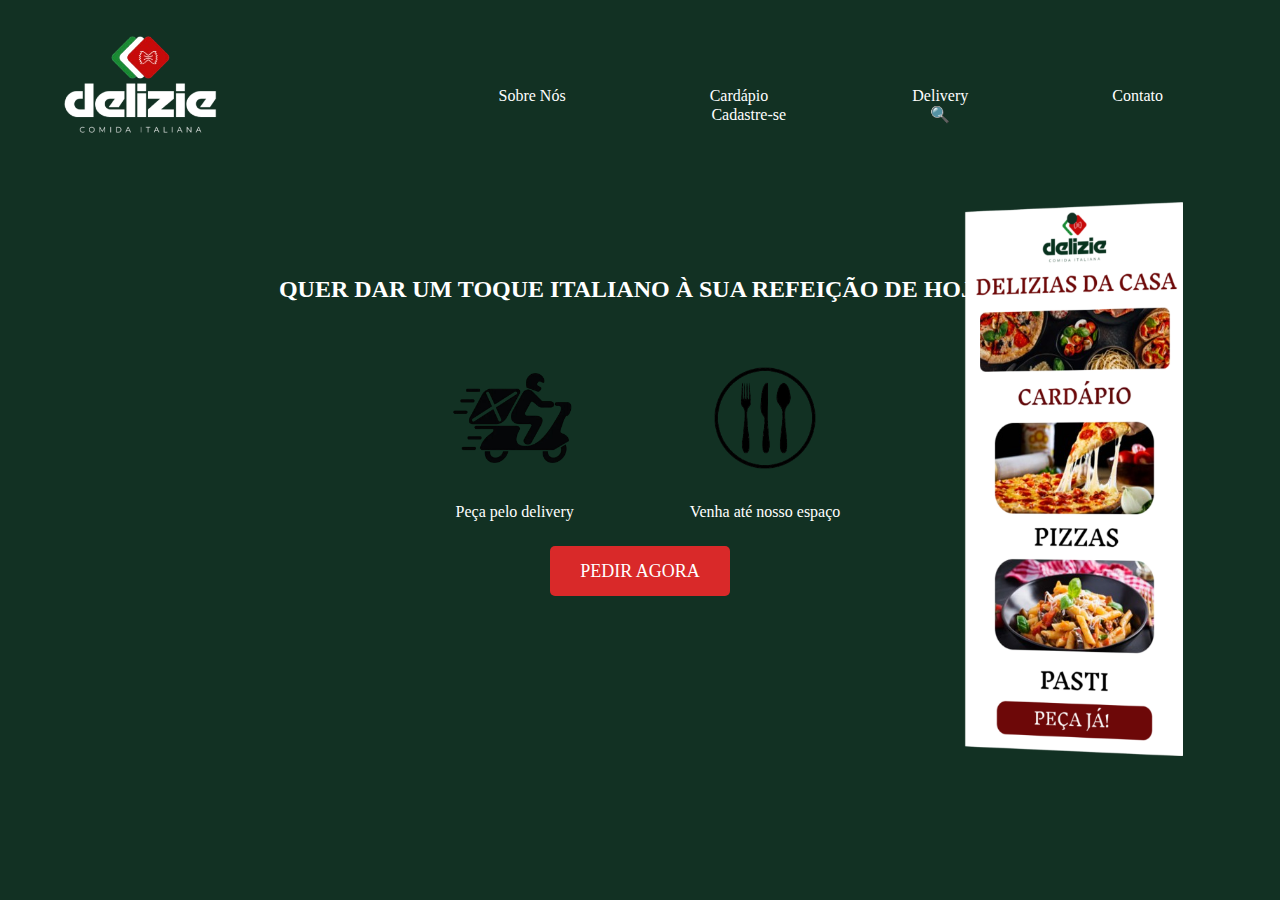
<file: index.html>
<!DOCTYPE html>
<html lang="en">
<head>
    <meta charset="UTF-8">
    <meta name="viewport" content="width=device-width, initial-scale=1.0">
    <title>Document</title>
    <link rel="stylesheet" href="index.css">
</head>
<body>
    <header>
        <img src="logo.png" alt="Delizie Logo">
        <nav>
            <a href="sobre-nos.html">Sobre Nós</a>
            <a href="cardapio.html">Cardápio</a>
            <a href="delivery.html">Delivery</a>
            <a href="contato.html">Contato</a>
            <a href="cadrasto.html">Cadastre-se</a>
            <a href="pesquisa.html">🔍</a>
        </nav>
    </header>

    <main>
        <h1>QUER DAR UM TOQUE ITALIANO À SUA REFEIÇÃO DE HOJE?</h1>
        <div class="options">
            <div>
                <img src="moto.png" alt="Delivery Icon">
                <span>Peça pelo delivery</span>
            </div>
            <div>
                <img src="gag.png" alt="Space Icon">
                <span>Venha até nosso espaço</span>
            </div>
        </div>
        <a href="delivery.html" class="cta-button">Pedir Agora</a>
    </main>

    <aside>
        <img src="image-removebg-preview (18).png" alt="Delícias da Casa">
    </aside>

</body>
</html>
</file>
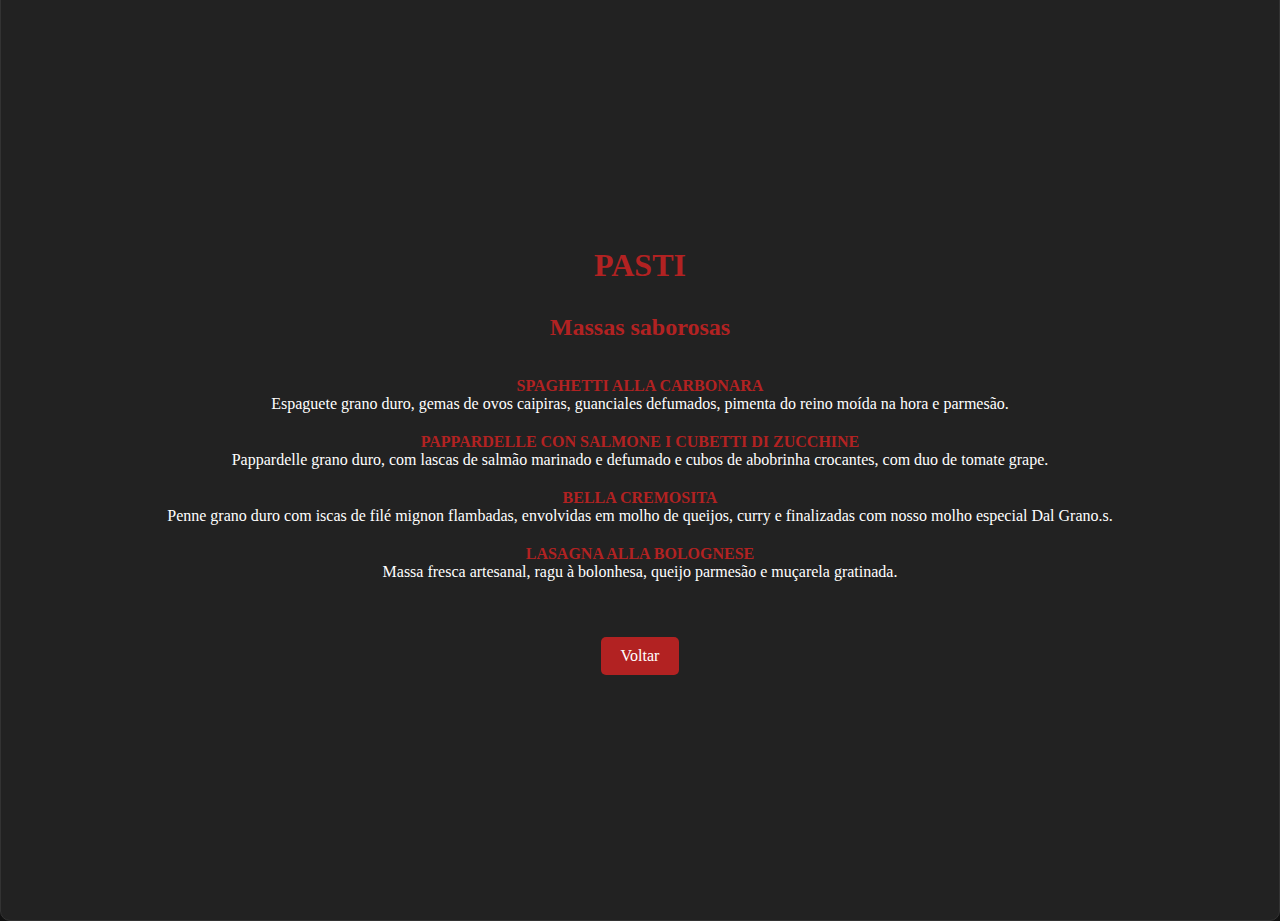
<file: b2.html>
<!DOCTYPE html>
<html lang="en">
<head>
    <meta charset="UTF-8"><link rel="stylesheet" href="b2.css">
    <meta name="viewport" content="width=device-width, initial-scale=1.0">
    <title>Document</title>
</head>
<body>
    <div class="menu-container">
        <h1>PASTI</h1>
        <h2>Massas saborosas</h2>
        <ul>
            <li><strong>SPAGHETTI ALLA CARBONARA</strong><br>
                Espaguete grano duro, gemas de ovos caipiras, guanciales defumados, pimenta do reino moída na hora e parmesão.
            </li>
            <li><strong>PAPPARDELLE CON SALMONE I CUBETTI DI ZUCCHINE</strong><br>
                Pappardelle grano duro, com lascas de salmão marinado e defumado e cubos de abobrinha crocantes, com duo de tomate grape.
            </li>
            <li><strong>BELLA CREMOSITA</strong><br>
                Penne grano duro com iscas de filé mignon flambadas, envolvidas em molho de queijos, curry e finalizadas com nosso molho especial Dal Grano.s.
            </li>
            <li><strong>LASAGNA ALLA BOLOGNESE</strong><br>
                Massa fresca artesanal, ragu à bolonhesa, queijo parmesão e muçarela gratinada.
            </li>
          
        </ul>
        <a href="cardapio.html"  class="back-button">Voltar</a>
    </div>
</body>
</html>
</file>
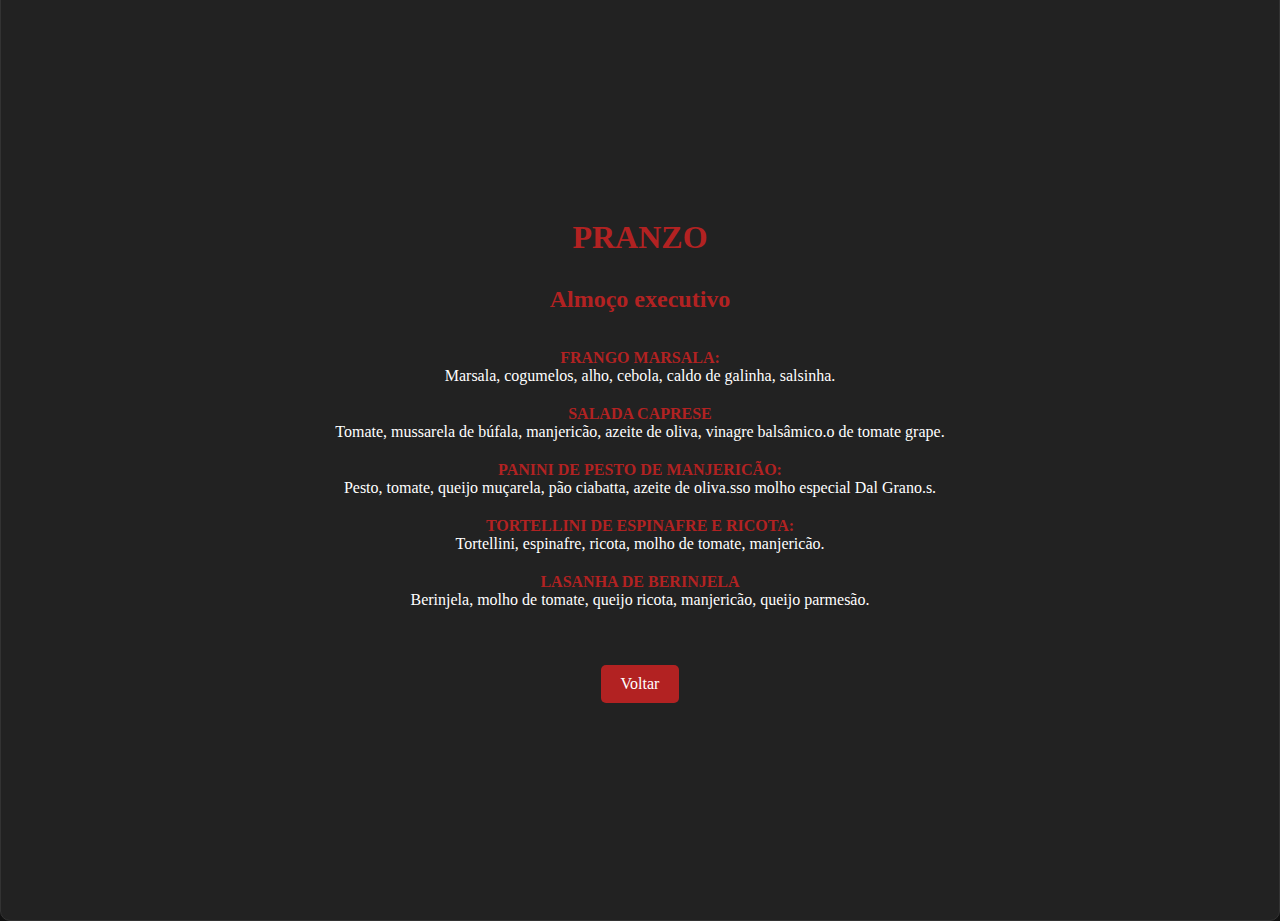
<file: b3.html>
<!DOCTYPE html>
<html lang="en">
<head>
    <meta charset="UTF-8"><link rel="stylesheet" href="b3.css">
    <meta name="viewport" content="width=device-width, initial-scale=1.0">
    <title>Document</title>
</head>
<body>
    <div class="menu-container">
        <h1>PRANZO</h1>
        <h2>Almoço executivo</h2>
        <ul>
            <li><strong>FRANGO MARSALA:</strong><br>
                Marsala, cogumelos, alho, cebola, caldo de galinha, salsinha.
            </li>
            <li><strong>SALADA CAPRESE</strong><br>
                Tomate, mussarela de búfala, manjericão, azeite de oliva, vinagre balsâmico.o de tomate grape.
            </li>
            <li><strong>PANINI DE PESTO DE MANJERICÃO:</strong><br>
                Pesto, tomate, queijo muçarela, pão ciabatta, azeite de oliva.sso molho especial Dal Grano.s.
            </li>
            <li><strong>TORTELLINI DE ESPINAFRE E RICOTA:</strong><br>
                Tortellini, espinafre, ricota, molho de tomate, manjericão.
            </li>
            <li><strong>LASANHA DE BERINJELA</strong><br>
                Berinjela, molho de tomate, queijo ricota, manjericão, queijo parmesão.
            </li>
          
        </ul>
        <a href="cardapio.html"  class="back-button">Voltar</a>
    </div>
</body>
</html>
</file>
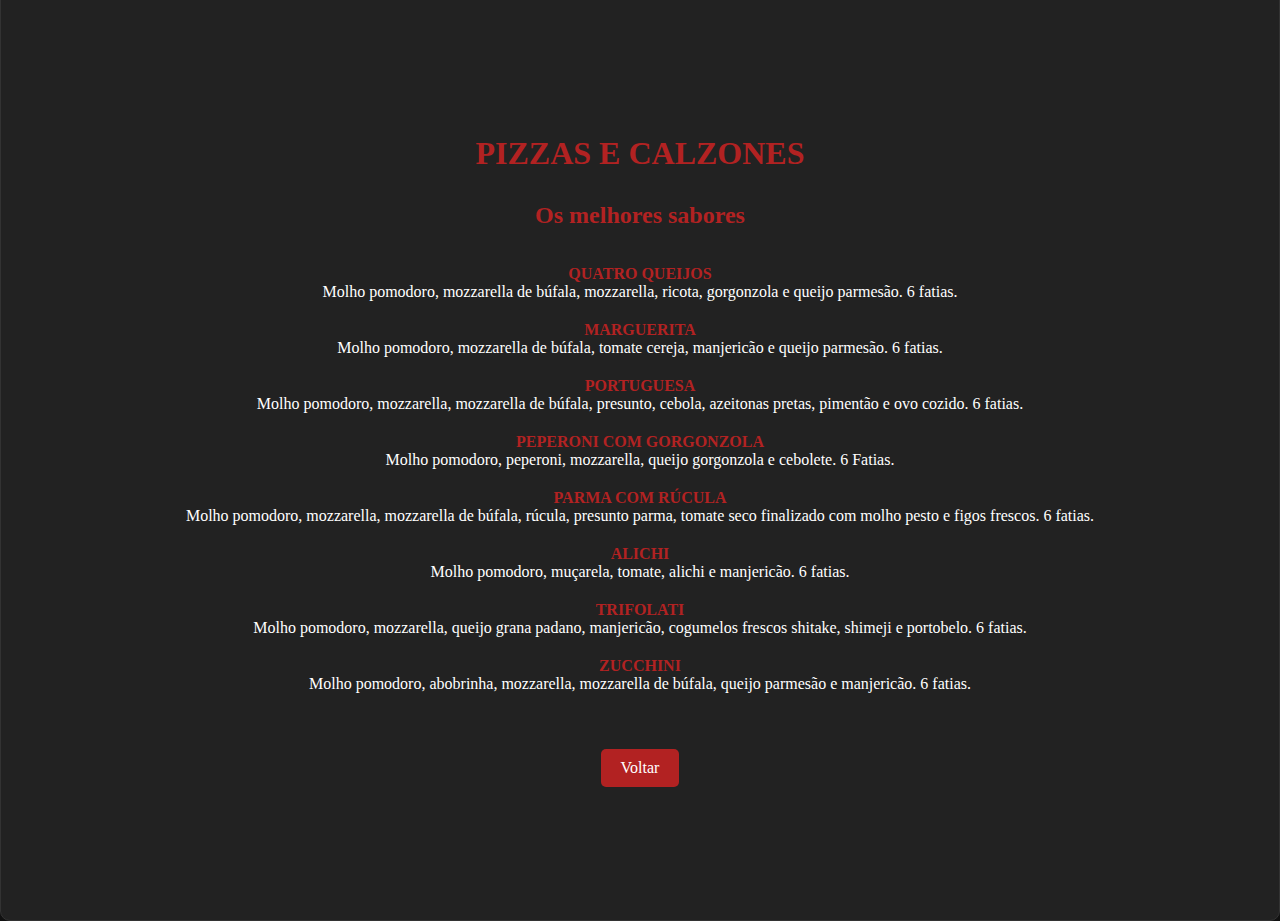
<file: bagulho.html>
<!DOCTYPE html>
<html lang="en">
<head>
    <meta charset="UTF-8"><link rel="stylesheet" href="bagulho.css">
    <meta name="viewport" content="width=device-width, initial-scale=1.0">
    <title>Document</title>
</head>
<body>
    <div class="menu-container">
        <h1>PIZZAS E CALZONES</h1>
        <h2>Os melhores sabores</h2>
        <ul>
            <li><strong>QUATRO QUEIJOS</strong><br>
                Molho pomodoro, mozzarella de búfala, mozzarella, ricota, gorgonzola e queijo parmesão. 6 fatias.
            </li>
            <li><strong>MARGUERITA</strong><br>
                Molho pomodoro, mozzarella de búfala, tomate cereja, manjericão e queijo parmesão. 6 fatias.
            </li>
            <li><strong>PORTUGUESA</strong><br>
                Molho pomodoro, mozzarella, mozzarella de búfala, presunto, cebola, azeitonas pretas, pimentão e ovo cozido. 6 fatias.
            </li>
            <li><strong>PEPERONI COM GORGONZOLA</strong><br>
                Molho pomodoro, peperoni, mozzarella, queijo gorgonzola e cebolete. 6 Fatias.
            </li>
            <li><strong>PARMA COM RÚCULA</strong><br>
                Molho pomodoro, mozzarella, mozzarella de búfala, rúcula, presunto parma, tomate seco finalizado com molho pesto e figos frescos. 6 fatias.
            </li>
            <li><strong>ALICHI</strong><br>
                Molho pomodoro, muçarela, tomate, alichi e manjericão. 6 fatias.
            </li>
            <li><strong>TRIFOLATI</strong><br>
                Molho pomodoro, mozzarella, queijo grana padano, manjericão, cogumelos frescos shitake, shimeji e portobelo. 6 fatias.
            </li>
            <li><strong>ZUCCHINI</strong><br>
                Molho pomodoro, abobrinha, mozzarella, mozzarella de búfala, queijo parmesão e manjericão. 6 fatias.
            </li>
        </ul>
        <a href="cardapio.html"  class="back-button">Voltar</a>
    </div>

</body>
</html>
</file>
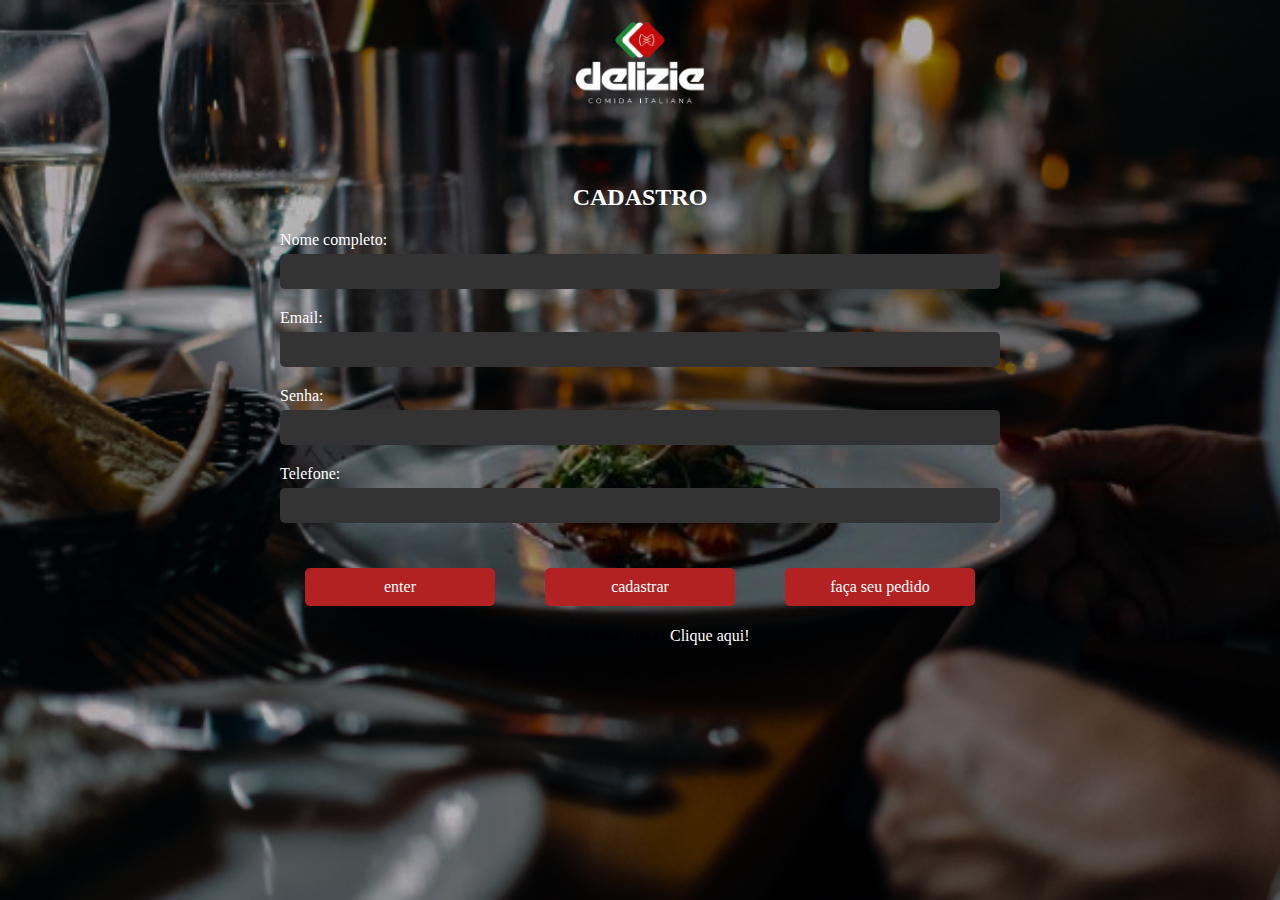
<file: cadrasto.html>
<!DOCTYPE html>
<html lang="en">
<head>
    <meta charset="UTF-8"><link rel="stylesheet" href="cadrasto.css">
    <meta name="viewport" content="width=device-width, initial-scale=1.0">
    <title>Document</title>
</head>
<body>
 
   
        <div class="form-container">
            <header>
                <a href="index.html">
                    <img src="logo.png" alt="Delizie" class="logo">
                </a>
            </header>
            <h2>CADASTRO</h2>
            <form>
                <label for="nome">Nome completo:</label>
                <input type="text" id="nome" name="nome" required>

                <label for="email">Email:</label>
                <input type="email" id="email" name="email" required>

                <label for="senha">Senha:</label>
                <input type="password" id="senha" name="senha" required>

                <label for="telefone">Telefone:</label>
                <input type="tel" id="telefone" name="telefone" required>

                <div class="button-container">
                    <a href="index.html" class="button">enter</a>
                    <a href="cadrasto.html" class="button">cadastrar</a>
                    <a href="#" class="button">faça seu pedido</a>
                </div>
            </form>
            <p>Já possui uma conta? <a href="#">Clique aqui!</a></p>
        </div>

</body>
</html>
</file>
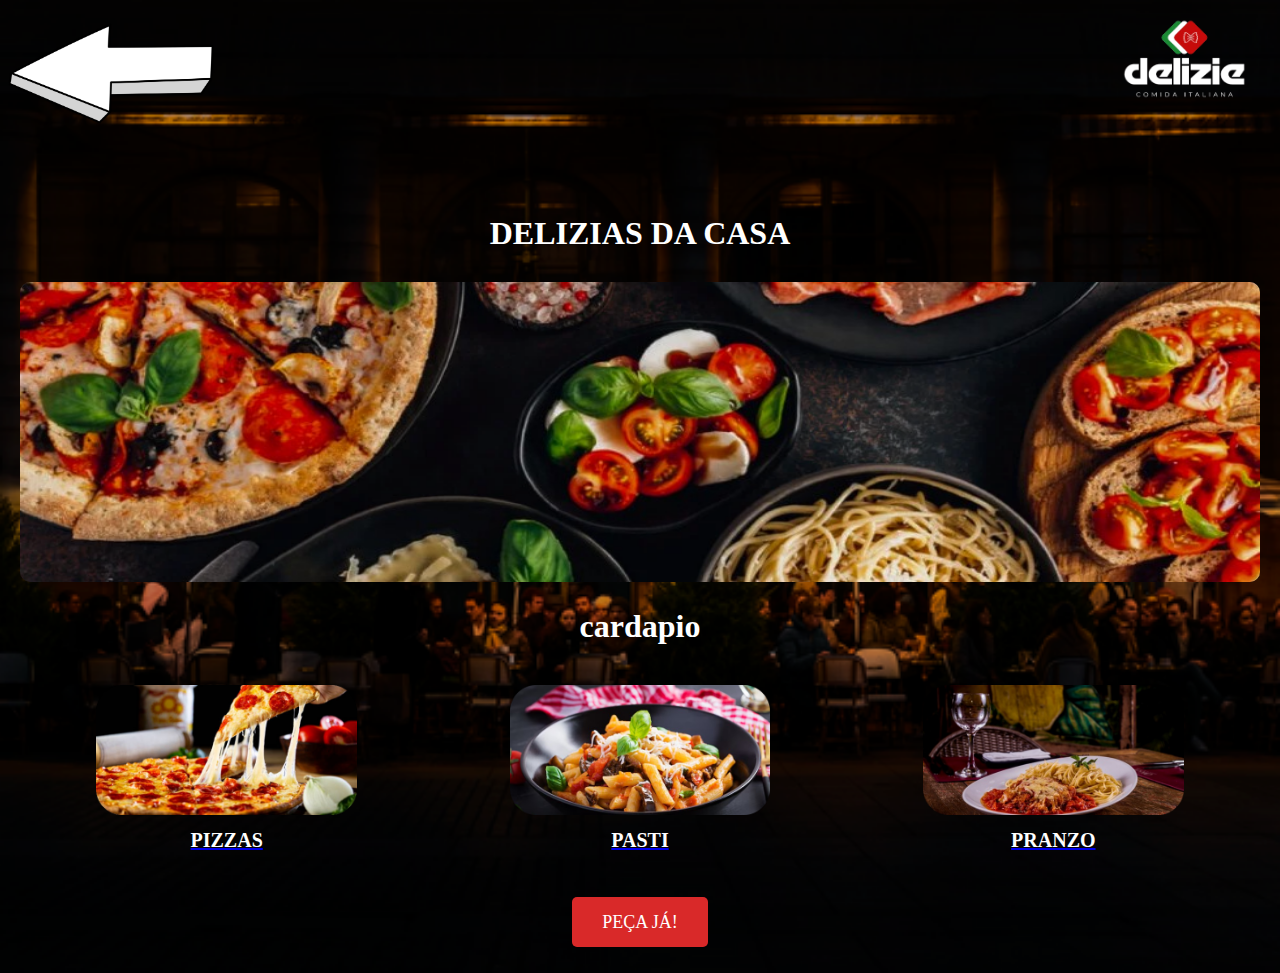
<file: cardapio.html>
<!DOCTYPE html>
<html lang="en">
<head>
    <meta charset="UTF-8"><link rel="stylesheet" href="cardapio.css">
    <meta name="viewport" content="width=device-width, initial-scale=1.0">
    <title>Document</title>
</head>
<body>
    <header>
        <!-- ceta -->
        <a href="index.html" > 
            <img src="white-arrow-99-700x471.png" >

        </a>

        <!-- Logo -->
        <a href="index.html" class="e"> 
            <img src="logo.png" alt="Delizie Logo"> 
        </a>
    </header>

    <main>
        <h1>DELIZIAS DA CASA</h1>
        
    
        <div class="main-image">
            <img src="fundo.png" alt="Delizias da Casa">
        </div>
        
        <h1>cardapio</h1>
        <div class="menu-grid">
            <div>
                <a href="bagulho.html"> 
                    <img src="pizza.png" alt="Pizzas">
                    <h3>PIZZAS</h3>
                </a>
            </div>
            <div>
                <a href="b2.html"> 
                    <img src="pasta.png" alt="Pasti">
                    <h3>PASTI</h3>
                </a>
            </div>
            <div>
                <a href="b3.html"> 
                    <img src="algo.png" alt="Pranzo">
                    <h3>PRANZO</h3>
                </a>
            </div>
        </div>

      
        <a href="delivery.html" class="menu-button">Peça Já!</a> 
    </main>
</body>
</html>
</file>
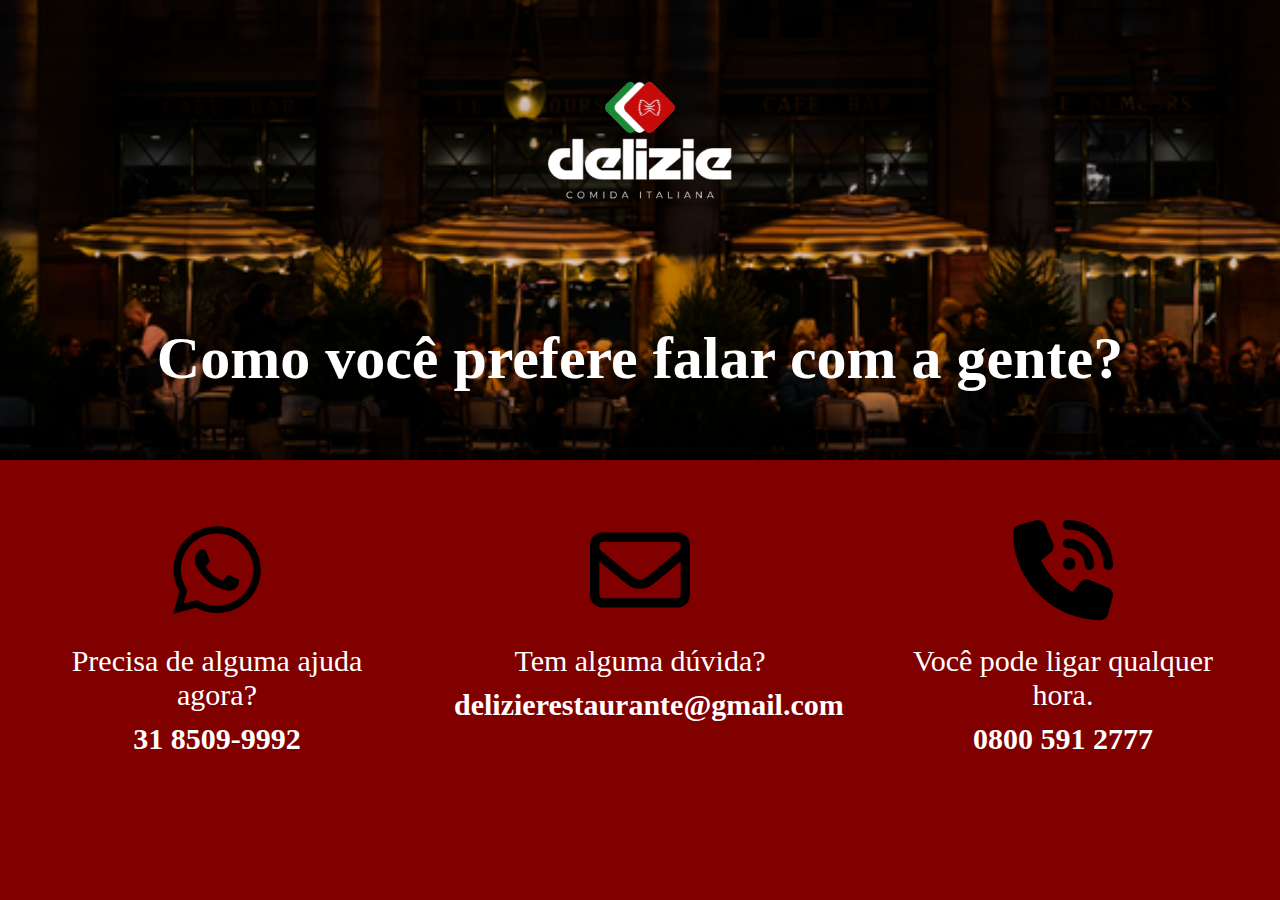
<file: contato.html>
<!DOCTYPE html>
<html lang="en">
<head>
    <meta charset="UTF-8">
    <meta name="viewport" content="width=device-width, initial-scale=1.0">
    <title>Document</title><link rel="stylesheet" href="contato.css">
</head>
<body>
    <div class="header">
        <a href="index.html">
            <img src="logo.png" alt="Delizie Logo">
        </a>
        <h1>Como você prefere falar com a gente?</h1>
    </div>

    <div class="contact-options">
        <div class="contact-option">
            <a href="delivery.html">
                <svg xmlns="http://www.w3.org/2000/svg" viewBox="0 0 448 512"><!--!Font Awesome Free 6.6.0 by @fontawesome - https://fontawesome.com License - https://fontawesome.com/license/free Copyright 2024 Fonticons, Inc.--><path d="M380.9 97.1C339 55.1 283.2 32 223.9 32c-122.4 0-222 99.6-222 222 0 39.1 10.2 77.3 29.6 111L0 480l117.7-30.9c32.4 17.7 68.9 27 106.1 27h.1c122.3 0 224.1-99.6 224.1-222 0-59.3-25.2-115-67.1-157zm-157 341.6c-33.2 0-65.7-8.9-94-25.7l-6.7-4-69.8 18.3L72 359.2l-4.4-7c-18.5-29.4-28.2-63.3-28.2-98.2 0-101.7 82.8-184.5 184.6-184.5 49.3 0 95.6 19.2 130.4 54.1 34.8 34.9 56.2 81.2 56.1 130.5 0 101.8-84.9 184.6-186.6 184.6zm101.2-138.2c-5.5-2.8-32.8-16.2-37.9-18-5.1-1.9-8.8-2.8-12.5 2.8-3.7 5.6-14.3 18-17.6 21.8-3.2 3.7-6.5 4.2-12 1.4-32.6-16.3-54-29.1-75.5-66-5.7-9.8 5.7-9.1 16.3-30.3 1.8-3.7 .9-6.9-.5-9.7-1.4-2.8-12.5-30.1-17.1-41.2-4.5-10.8-9.1-9.3-12.5-9.5-3.2-.2-6.9-.2-10.6-.2-3.7 0-9.7 1.4-14.8 6.9-5.1 5.6-19.4 19-19.4 46.3 0 27.3 19.9 53.7 22.6 57.4 2.8 3.7 39.1 59.7 94.8 83.8 35.2 15.2 49 16.5 66.6 13.9 10.7-1.6 32.8-13.4 37.4-26.4 4.6-13 4.6-24.1 3.2-26.4-1.3-2.5-5-3.9-10.5-6.6z"/></svg>
                <p>Precisa de alguma ajuda agora?</p>
                <p><strong>31 8509-9992</strong></p>
            </a>
        </div>
        <div class="contact-option">
            <a href="delivery.html">
                <svg xmlns="http://www.w3.org/2000/svg" viewBox="0 0 512 512"><!--!Font Awesome Free 6.6.0 by @fontawesome - https://fontawesome.com License - https://fontawesome.com/license/free Copyright 2024 Fonticons, Inc.--><path d="M64 112c-8.8 0-16 7.2-16 16l0 22.1L220.5 291.7c20.7 17 50.4 17 71.1 0L464 150.1l0-22.1c0-8.8-7.2-16-16-16L64 112zM48 212.2L48 384c0 8.8 7.2 16 16 16l384 0c8.8 0 16-7.2 16-16l0-171.8L322 328.8c-38.4 31.5-93.7 31.5-132 0L48 212.2zM0 128C0 92.7 28.7 64 64 64l384 0c35.3 0 64 28.7 64 64l0 256c0 35.3-28.7 64-64 64L64 448c-35.3 0-64-28.7-64-64L0 128z"/></svg>
                <p>Tem alguma dúvida?</p>
                <p><strong>delizierestaurante@gmail.com</strong></p>
            </a>
        </div>
        <div class="contact-option">
            <a href="delivery.html">
                <svg xmlns="http://www.w3.org/2000/svg" viewBox="0 0 512 512"><!--!Font Awesome Free 6.6.0 by @fontawesome - https://fontawesome.com License - https://fontawesome.com/license/free Copyright 2024 Fonticons, Inc.--><path d="M280 0C408.1 0 512 103.9 512 232c0 13.3-10.7 24-24 24s-24-10.7-24-24c0-101.6-82.4-184-184-184c-13.3 0-24-10.7-24-24s10.7-24 24-24zm8 192a32 32 0 1 1 0 64 32 32 0 1 1 0-64zm-32-72c0-13.3 10.7-24 24-24c75.1 0 136 60.9 136 136c0 13.3-10.7 24-24 24s-24-10.7-24-24c0-48.6-39.4-88-88-88c-13.3 0-24-10.7-24-24zM117.5 1.4c19.4-5.3 39.7 4.6 47.4 23.2l40 96c6.8 16.3 2.1 35.2-11.6 46.3L144 207.3c33.3 70.4 90.3 127.4 160.7 160.7L345 318.7c11.2-13.7 30-18.4 46.3-11.6l96 40c18.6 7.7 28.5 28 23.2 47.4l-24 88C481.8 499.9 466 512 448 512C200.6 512 0 311.4 0 64C0 46 12.1 30.2 29.5 25.4l88-24z"/></svg>
                <p>Você pode ligar qualquer hora.</p>
                <p><strong>0800 591 2777</strong></p>
            </a>
        </div>
    </div>
</body>
</html>
</file>
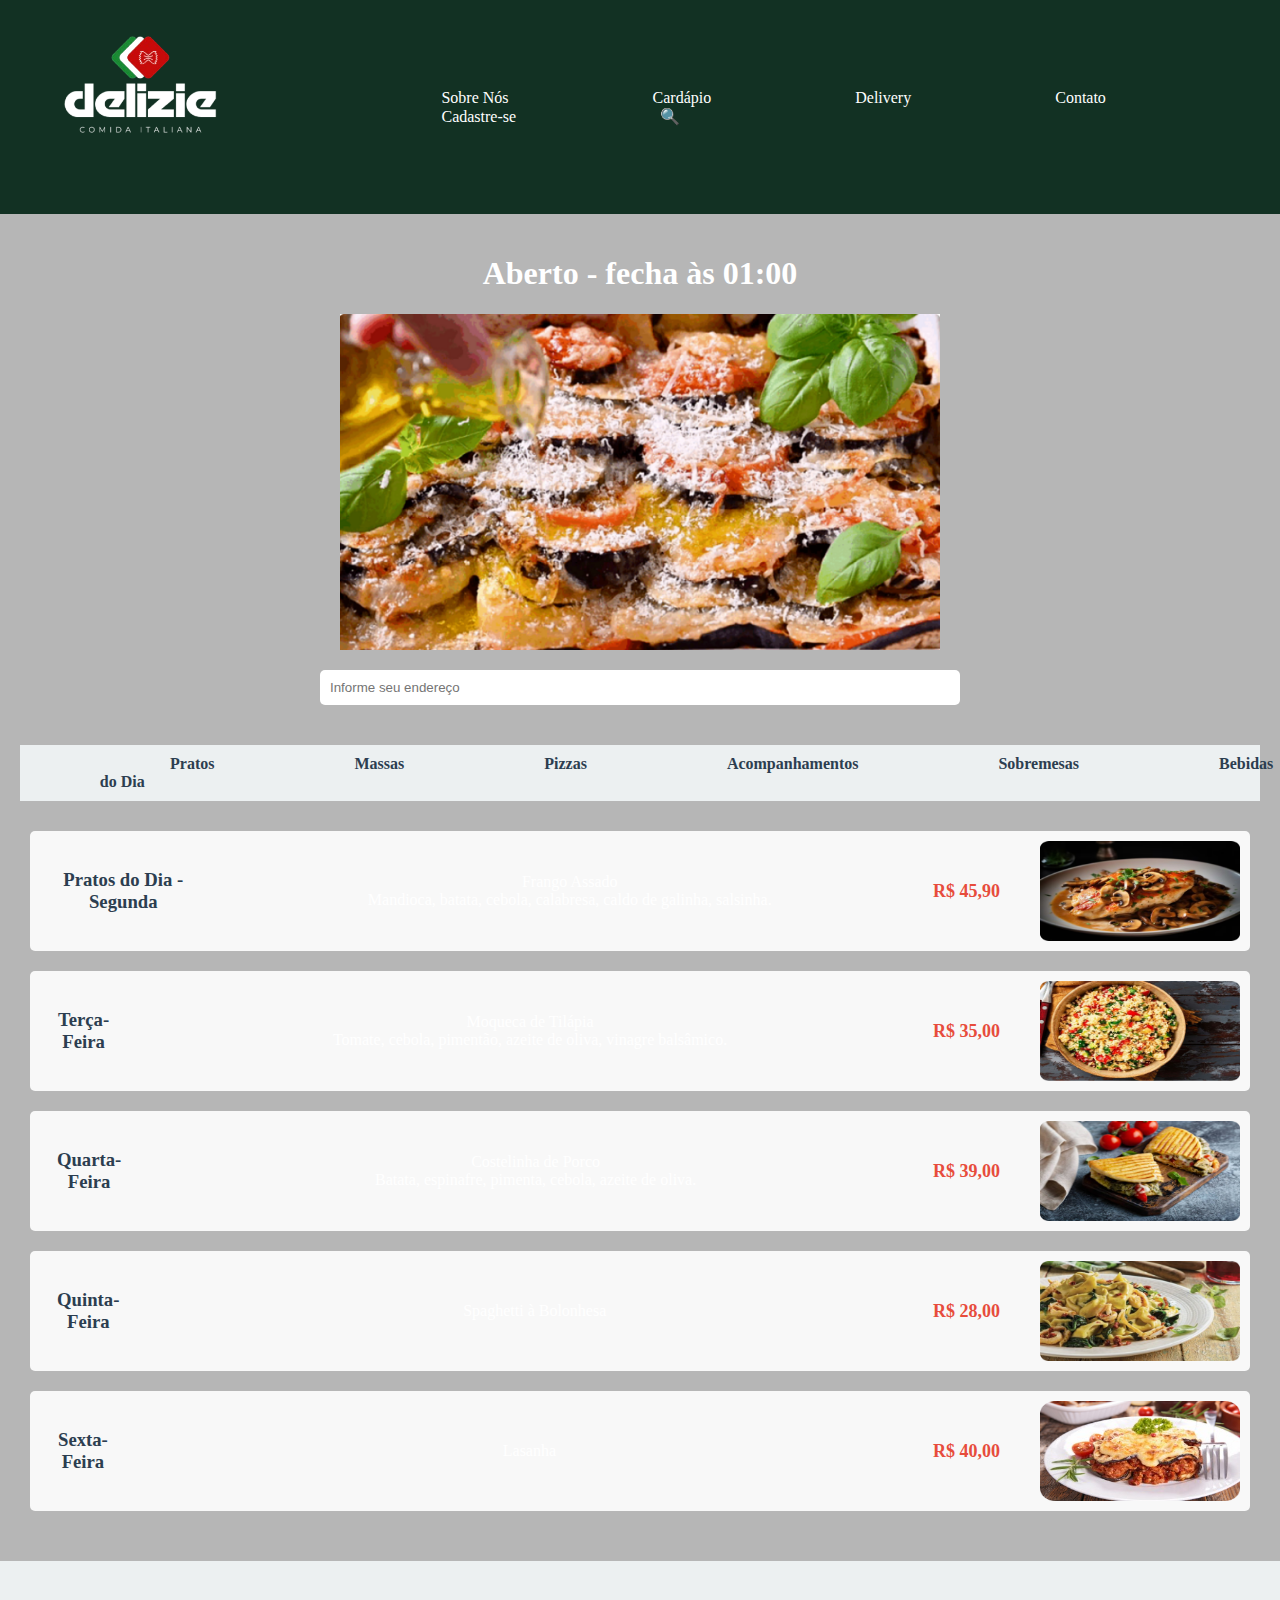
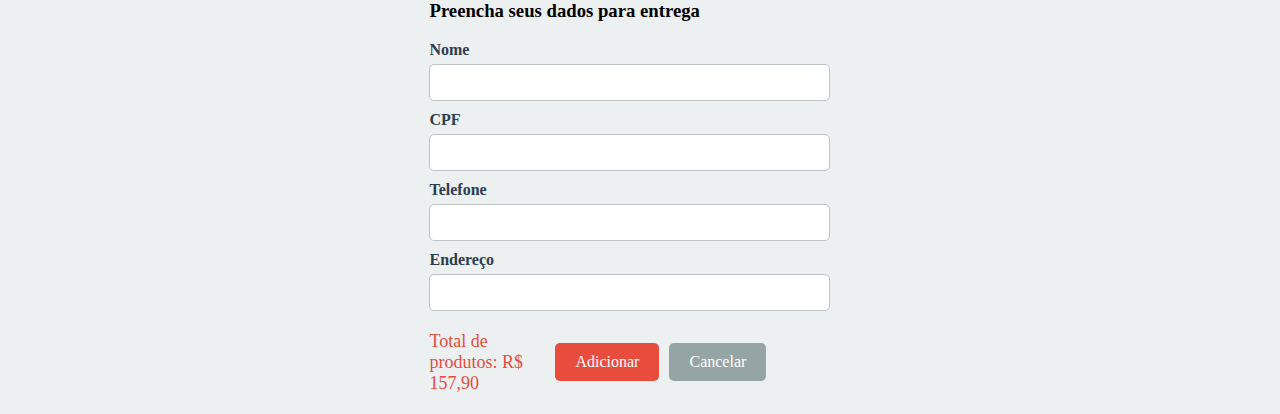
<file: delivery.html>
<!DOCTYPE html>
<html lang="en">
<head>
    <meta charset="UTF-8"><link rel="stylesheet" href="delivery.css">
    <meta name="viewport" content="width=device-width, initial-scale=1.0">
    <title>Document</title>
</head>
<body>
    <header>
        <div class="logo">
            <a href="index.html">
                <img src="logo.png" alt="Delizie">
            </a>
        </div>
        <nav>
            <ul>
                <a href="sobre-nos.html">Sobre Nós</a>
                <a href="cardapio.html">Cardápio</a>
                <a href="delivery.html">Delivery</a>
                <a href="contato.html">Contato</a>
                <a href="cadrasto.html">Cadastre-se</a>
                <a href="pesquisa.html">🔍</a>
            </ul>
        </nav>
    </header>

    <section class="banner">
        <h1>Aberto - fecha às 01:00</h1>
        <div class="search-bar">
            <img class="banner-image" src="fundo-d.png" alt="Comida">
            <input type="text" placeholder="Informe seu endereço">
        </div>
    </section>

    <section class="menu">    
        <nav class="menu-categories">
            <ul>
                <li><a href="#">Pratos do Dia</a></li>
                <li><a href="#">Massas</a></li>
                <li><a href="#">Pizzas</a></li>
                <li><a href="#">Acompanhamentos</a></li>
                <li><a href="#">Sobremesas</a></li>
                <li><a href="#">Bebidas</a></li>
            </ul>
        </nav>

        <div class="menu-items">
            <div class="menu-item">
                <h3>Pratos do Dia - Segunda</h3>
                <div class="item-content">
                    <p>Frango Assado<br>Mandioca, batata, cebola, calabresa, caldo de galinha, salsinha.</p>
                    <span class="price">R$ 45,90</span>
                    <img src="queijo.png" >
                </div>
            </div>

            <div class="menu-item">
                <h3>Terça-Feira</h3>
                <div class="item-content">
                    <p>Moqueca de Tilápia<br>Tomate, cebola, pimentão, azeite de oliva, vinagre balsâmico.</p>
                    <span class="price">R$ 35,00</span>
                    <img src="pisto.png" >
                </div>
            </div>

            <div class="menu-item">
                <h3>Quarta-Feira</h3>
                <div class="item-content">
                    <p>Costelinha de Porco<br>Batata, espinafre, pimenta, cebola, azeite de oliva.</p>
                    <span class="price">R$ 39,00</span>
                    <img src="misto.png">
                </div>
            </div>

            <div class="menu-item">
                <h3>Quinta-Feira</h3>
                <div class="item-content">
                    <p>Spaghetti à Bolonhesa</p>
                    <span class="price">R$ 28,00</span>
                    <img src="macarom.png" >
                </div>
            </div>

            <div class="menu-item">
                <h3>Sexta-Feira</h3>
                <div class="item-content">
                    <p>Lasanha</p>
                    <span class="price">R$ 40,00</span>
                    <img src="lazanha.png" alt="Lasanha">
                </div>
            </div>
        </div>
    </section>

    <section class="checkout">
        <form>
            <h3>Preencha seus dados para entrega</h3>
            <div class="form-group">
                <label for="name">Nome</label>
                <input type="text" id="name" name="name">
            </div>
            <div class="form-group">
                <label for="cpf">CPF</label>
                <input type="text" id="cpf" name="cpf">
            </div>
            <div class="form-group">
                <label for="telefone">Telefone</label>
                <input type="tel" id="telefone" name="telefone">
            </div>
            <div class="form-group">
                <label for="endereco">Endereço</label>
                <input type="text" id="endereco" name="endereco">
            </div>

            <div class="total">
                <div class="total-info">
                    <span>Total de produtos: R$ 157,90</span>
                </div>
                <div class="total-buttons">
                    <a href="#" class="button">Adicionar</a>
                    <a href="#" class="button cancel">Cancelar</a>
                </div>
            </div>
        </form>
    </section>
</body>
</html>
</file>
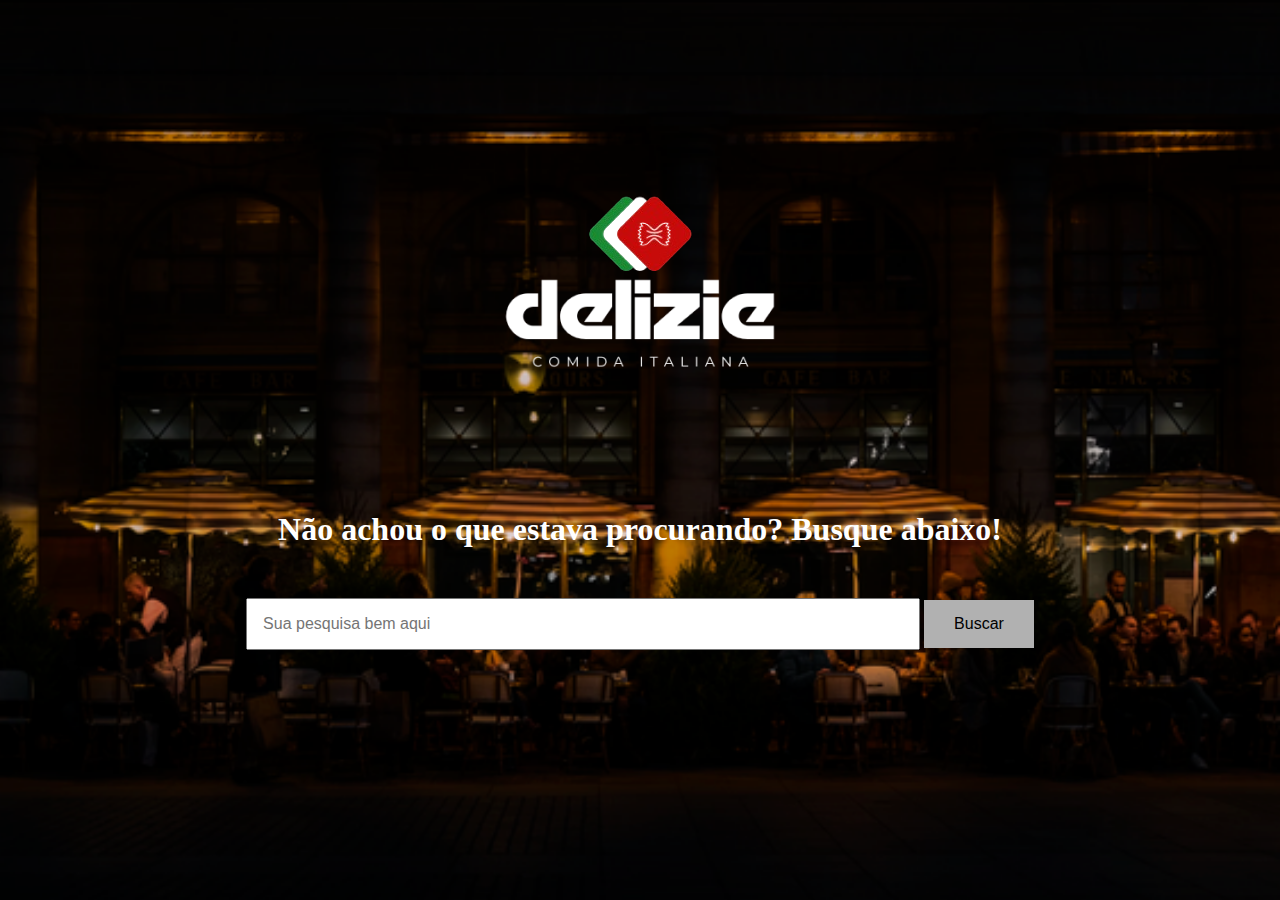
<file: pesquisa.html>
<!DOCTYPE html>
<html lang="en">
<head>
    <meta charset="UTF-8"><link rel="stylesheet" href="pesquisa.css">
    <meta name="viewport" content="width=device-width, initial-scale=1.0">
    <title>Document</title>
</head>
<body>
    <div class="container">
        <a href="index.html"> 
            <img src="logo.png"   alt="Delizie Logo"> 
        </a>
        <h1>Não achou o que estava procurando? Busque abaixo!</h1>
        <div class="search-container">
            <input type="text" class="search-bar" placeholder="Sua pesquisa bem aqui">
            <button class="search-button">Buscar</button>
        </div>
    </div>
</body>
</html>
</file>
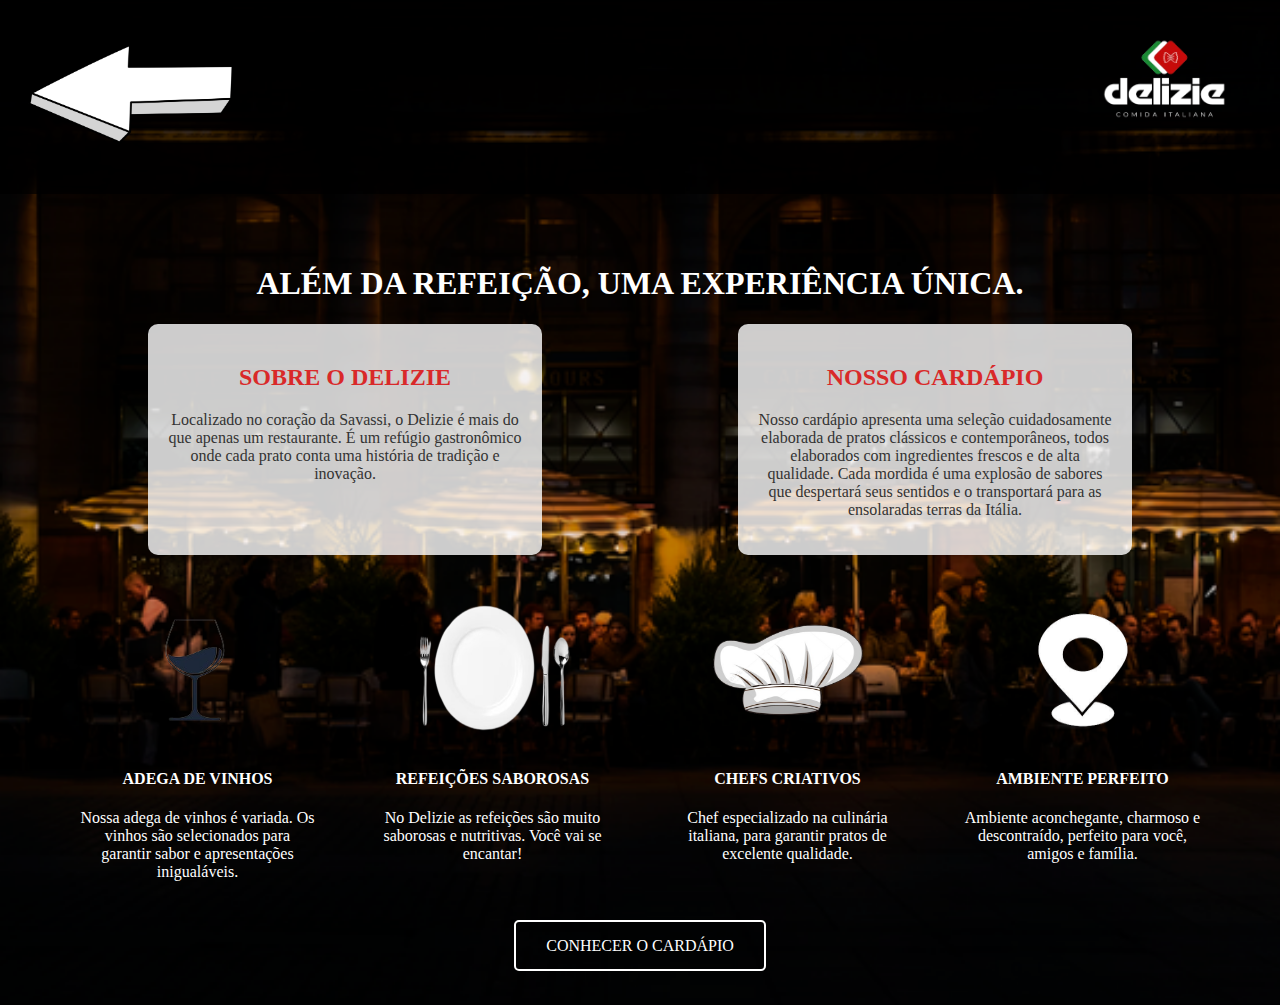
<file: sobre-nos.html>
<!DOCTYPE html>
<html lang="en">
<head>
    <meta charset="UTF-8">
    <meta name="viewport" content="width=device-width, initial-scale=1.0">
    <title>Document</title>
    <link rel="stylesheet" href="sobre-nos.css">
</head>
<body>
    <header>
       
     <!-- ceta -->
     <a href="index.html" > 
        <img src="white-arrow-99-700x471.png" >

    </a>

       
        <a href="index.html"> 
            <img src="logo.png"   alt="Delizie Logo"> 
        </a>
    </header>

    <main>
        <h1>ALÉM DA REFEIÇÃO, UMA EXPERIÊNCIA ÚNICA.</h1>
        <div class="content">
            <div>
                <h2>SOBRE O DELIZIE</h2>
                <p>Localizado no coração da Savassi, o Delizie é mais do que apenas um restaurante. É um refúgio gastronômico onde cada prato conta uma história de tradição e inovação.</p>
            </div>
            <div>
                <h2>NOSSO CARDÁPIO</h2>
                <p>Nosso cardápio apresenta uma seleção cuidadosamente elaborada de pratos clássicos e contemporâneos, todos elaborados com ingredientes frescos e de alta qualidade. Cada mordida é uma explosão de sabores que despertará seus sentidos e o transportará para as ensolaradas terras da Itália.</p>
            </div>
        </div>

        <div class="icon-grid">
            <div>
                <img src="vinho.png" alt="Adega de Vinhos">
                <h4>ADEGA DE VINHOS</h4>
                <p>Nossa adega de vinhos é variada. Os vinhos são selecionados para garantir sabor e apresentações inigualáveis.</p>
            </div>
            <div>
                <img src="image-removebg-preview (33).png" alt="Refeições Saborosas">
                <h4>REFEIÇÕES SABOROSAS</h4>
                <p>No Delizie as refeições são muito saborosas e nutritivas. Você vai se encantar!</p>
            </div>
            <div>
                <img src="chef.png" alt="Chefs Criativos">
                <h4>CHEFS CRIATIVOS</h4>
                <p>Chef especializado na culinária italiana, para garantir pratos de excelente qualidade.</p>
            </div>
            <div>
                <img src="local.png" alt="Ambiente Perfeito">
                <h4>AMBIENTE PERFEITO</h4>
                <p>Ambiente aconchegante, charmoso e descontraído, perfeito para você, amigos e família.</p>
            </div>
        </div>

        <a href="cardapio.html" class="menu-button">Conhecer o Cardápio</a>
    </main>

</body>
</html>
</file>
<file: index.css>
body {
       background-color: #123123; 
    color: #fff;
    margin: 0;
    padding: 0;
    text-align: center;
}
header {
    background-color: #123123; 
    padding: 10px 20px;
    display: flex;
   align-items: center;
}
header img {
    height: 190px;
}
nav a {
    color: white;
    text-decoration: none;
    margin-left: 140px;
  
    font-size: 16px;
}
main {
    padding: 50px 20px;
}
main h1 {
    font-size: 24px;
    margin-bottom: 40px;
}
.options {
    display: flex;
    justify-content: center;
    gap: 100px;
    margin-bottom: 40px;
}
.options div {
    display: flex;
    flex-direction: column;
    align-items: center;
}
.options img {
    width: 150px;
    height: 150px;
    margin-bottom: 10px;
}
.cta-button {
    background-color: #D92929; 
    color: white;
    padding: 15px 30px;
    font-size: 18px;
    text-transform: uppercase;
    text-decoration: none;
    border-radius: 5px;
}
aside {
    position: absolute;
    top: 200px;
    right: 50px;

    border-radius: 10px;
}
aside img {
    width: 70%;
}
</file>
<file: b2.css>
body {background-color: #111;
    color: #fff;
    margin: 0;
    padding: 0;
    display: flex;
    justify-content: center;
    align-items: center;
    height: 100vh;
}

.menu-container {
    text-align: center;
width: 100%;    display: flex;flex-direction: column;
justify-content: center;
align-items: center;
height: 100%;
    padding: 20px;
    border: 1px solid #333;
    border-radius: 10px;
    background-color: #222;
}

h1 {
    color: #B22222;
    margin-bottom: 10px;
}

h2 {
    color: #B22222;
    margin-bottom: 20px;
}

ul {
    list-style-type: none;
    padding: 0;
}

li {
    margin-bottom: 20px;
}

strong {
    color: #B22222;
}


.back-button {
    display: inline-block;
    margin-top: 20px;
    padding: 10px 20px;
    background-color: #B22222;
    color: white;
    text-decoration: none;
    border-radius: 5px;
    font-size: 16px;
}

.back-button:hover {
    background-color: #d33;
}
</file>
<file: b3.css>
body {   
    background-color: #111;
    color: #fff;
    margin: 0;
    padding: 0;
    display: flex;
    justify-content: center;
    align-items: center;
    height: 100vh;
}

.menu-container {
    text-align: center;
width: 100%;    display: flex;flex-direction: column;
justify-content: center;
align-items: center;
height: 100%;
    padding: 20px;
    border: 1px solid #333;
    border-radius: 10px;
    background-color: #222;
}

h1 {
    color: #B22222;
    margin-bottom: 10px;
}

h2 {
    color: #B22222;
    margin-bottom: 20px;
}

ul {
    list-style-type: none;
    padding: 0;
}

li {
    margin-bottom: 20px;
}

strong {
    color: #B22222;
}


.back-button {
    display: inline-block;
    margin-top: 20px;
    padding: 10px 20px;
    background-color: #B22222;
    color: white;
    text-decoration: none;
    border-radius: 5px;
    font-size: 16px;
}

.back-button:hover {
    background-color: #d33;
}
</file>
<file: bagulho.css>
body {
    background-color: #111;
    color: #fff;
    margin: 0;
    padding: 0;
    display: flex;
    justify-content: center;
    align-items: center;
    height: 100vh;
}

.menu-container {
    text-align: center;
width: 100%;    display: flex;flex-direction: column;
justify-content: center;
align-items: center;
height: 100%;
    padding: 20px;
    border: 1px solid #333;
    border-radius: 10px;
    background-color: #222;
}

h1 {
    color: #B22222;
    margin-bottom: 10px;
}

h2 {
    color: #B22222;
    margin-bottom: 20px;
}

ul {
    list-style-type: none;
    padding: 0;
}

li {
    margin-bottom: 20px;
}

strong {
    color: #B22222;
}


.back-button {
    display: inline-block;
    margin-top: 20px;
    padding: 10px 20px;
    background-color: #B22222;
    color: white;
    text-decoration: none;
    border-radius: 5px;
    font-size: 16px;
}

.back-button:hover {
    background-color: #d33;
}
</file>
<file: cadrasto.css>
body {
    margin: 0;
    padding: 0;
    background-image: url('cadrasto-fundo.png');
    background-size: cover;
    display: flex;
    justify-content: center;
    align-items: center;
  text-align: center; 
    gap: 20px;
    width: 100%;  
  
}



.logo {
    height: 160px; 
    width: auto;  
}

h2 {
    color: #FFFFFF;
    margin-bottom: 20px;
}

label {
    color: #FFFFFF;
    display: block;
    text-align: left;
    margin-bottom: 5px;
}

input[type="text"], input[type="email"], input[type="password"], input[type="tel"] {
    width: 700px;   
    padding: 10px;
    margin-bottom: 20px;
    border: none;
    border-radius: 5px;
    background-color: #333;
    color: #FFFFFF;
}

.button-container {
    margin-top: 20px;
    display: flex;
    justify-content: space-between;
    flex-wrap: wrap;
}

.button {
    padding: 10px 20px;
    background-color: #B22222;
    color: #FFFFFF;
    text-decoration: none;
    border-radius: 5px;
    font-size: 16px;
    text-align: center;
    width: 30%;
    max-width: 150px;
    margin: 5px auto;
}

.button:hover {
    background-color: #d33;
}


p a {
    color: #FFFFFF;
    text-decoration: none;
}
</file>
<file: cardapio.css>
body {
    margin: 0;
    padding: 0;
    background-image: url('image-removebg-preview\ \(23\).png');
    background-size: cover;
    background-position: center;
    color: white;
}
header {
    display: flex;
    justify-content: space-between;
    align-items: center;  
}

header a img {
    height: 150px; 
    width: auto;  
}
main {
    text-align: center;
    padding: 40px 20px;
}
h1 {
    font-size: 32px;
    margin-bottom: 30px;
}
.main-image img {
    width: 100%;
height: 300px;
    border-radius: 10px;
}
.menu-grid {
    display: flex;
    justify-content: space-around;
    margin: 40px 0;
}
.menu-grid div {
    width: 30%;
    cursor: pointer;
}
.menu-grid img {
    width: 70%;
    border-radius: 10px;
}
.menu-grid h3 {
    margin-top: 10px;
    font-size: 20px;
    color: white;
}
.menu-button {
    padding: 15px 30px;
    background-color: #D92929;
    border: none;
    color: white;
    text-transform: uppercase;
    font-size: 18px;
    border-radius: 5px;
    text-decoration: none;
}
.menu-button:hover {
    background-color: white;
    color: #D92929;
    cursor: pointer;
}
</file>
<file: contato.css>
body {
    margin: 0;
    background-color: #800000;
    color: white;
}
.header {
    background-image: url('image-removebg-preview\ \(23\).png');
    background-size: cover;
    background-position: center;
    padding: 50px 20px;
    height: 40vh;
    text-align: center;
}
.header a {
    display: inline-block;
    text-decoration: none;
    margin-bottom: 20px;
}
.header img {

    height: 230px; 
    width: auto;  
}

.header h1 {
    margin-top: 20px;
    font-size:60px;
    color: white;
}
.contact-options {
    display: flex;
    justify-content: space-around;
    padding: 20px;
    background-color: #800000;
}
.contact-option {
margin: 20px;
    padding: 20px;
    border-radius: 10px;
    width: 30%;
    text-align: center;
}
.contact-option a {
    color: white;
    text-decoration: none;
}
.contact-option svg {
    width: 100px;
    height: 100px;
    margin-bottom: 10px;
}
.contact-option p {
    margin: 10px 0;
    font-size: 30px;
}
</file>
<file: delivery.css>
body {
    margin: 0;
    padding: 0;
    background-color: #b6b6b6;
}

header {
    background-color: #123123; 
    padding: 10px 20px;
    display: flex;
   align-items: center;
}
header img {
    height: 190px;
}
nav a {
    color: white;
    text-decoration: none;
    margin-left: 140px;
  
    font-size: 16px;
}

.banner {
    text-align: center;
    padding: 20px;
  
    color: white;
}

.search-bar {
    margin-top: 10px;
}

.search-bar input {
    width: 50%;
    padding: 10px;
    border-radius: 5px;
    border: none;
}

.menu {
    padding: 20px;
    text-align: center;
}

.banner-image {
    width: 100%;
    max-width: 600px;
    height: auto;
    margin: 0 auto 20px;
    display: block;
}

.menu-categories {
    background-color: #ecf0f1;
    padding: 10px;
}

.menu-categories ul {
    display: flex;
    justify-content: space-around;
    list-style: none;
    margin: 0;
    padding: 0;
}

.menu-categories ul li a {
    color: #2C3E50;
    text-decoration: none;
    font-weight: bold;
}

.menu-items {
    display: flex;
    flex-direction: column;
    align-items: center;
    padding: 20px;
}

.menu-item {
    width: 100%;
    background-color: #f8f8f8;
    margin: 10px 0;
    padding: 10px;
    border-radius: 5px;
    display: flex;
    justify-content: space-between;
    align-items: center;
}

.item-content {
    display: flex;
    align-items: center;
    justify-content: space-between;
    width: 100%;
}

.menu-item h3 {
    margin: 0;
    color: #2C3E50;
}

.menu-item p {
    margin: 5px 0;
    color: #ffffff;
    flex: 1;
}

.menu-item img {
    width: 200px;
    height: 100px;
    border-radius: 5px;
    margin-left: 20px;
}

.price {
    font-size: 18px;
    font-weight: bold;
    color: #e74c3c;
    margin-right: 20px;
}

.checkout {
    background-color: #ecf0f1;
    padding: 20px;
    display: flex;

    flex-direction: column;
    align-items: center;
}

.form-group {
    display: flex;
    flex-direction: column;
    margin-bottom: 10px;
    width: 90%;
}

.form-group label {
    margin-bottom: 5px;
    font-weight: bold;
    color: #2C3E50;
}

.form-group input {
    padding: 10px;
    border-radius: 5px;
    border: 1px solid #bdc3c7;
    width: 100%;
}

.total {
    display: flex;
    justify-content: space-between;
    align-items: center;
    width: 80%;
    margin-top: 20px;
}



.total-buttons {
    display: flex;
    gap: 10px;
}

.total span {
    font-size: 18px;

    color: #e74c3c;
}
.button {
    padding: 10px 20px;
    background-color: #e74c3c;
    color: white;
    border-radius: 5px;
    text-decoration: none;
    text-align: center;
}

.button:hover {
    background-color: #c0392b;
}

.cancel {
    background-color: #95a5a6;
}

.cancel:hover {
    background-color: #7f8c8d;
}
</file>
<file: pesquisa.css>
body {margin: 0;
    padding: 0;
    background: url('image-removebg-preview\ \(23\).png') ;
    background-size: cover;
    color: white;
}
header {
    display: flex;
    justify-content: space-between;
    align-items: center;
    padding: 20px;
    background-color: rgba(0, 0, 0, 0.7); 
}
header button {
    background: none;
    border: none;
    cursor: pointer;
}

header a img {
    height: 160px; 
    width: auto;  
}
.container {
    text-align: center;
    padding-top: 150px;
}



.search-container {
    margin-top: 50px;
}

.search-bar {
    padding: 15px;
    width: 50%;
    font-size: 16px;
}

.search-button {
    padding: 15px 30px;
    font-size: 16px;
    background-color: #b1b1b1;
    color: #000;
    border: none;
    cursor: pointer;
}
</file>
<file: sobre-nos.css>
body {  
    margin: 0;
    padding: 0;
    background-image: url('image-removebg-preview\ \(23\).png');
    background-size: cover;
    background-position: center;
    color: white;
}
header {
    display: flex;
    justify-content: space-between;
    align-items: center;
    padding: 20px;
    background-color: rgba(0, 0, 0, 0.7); 
}
header button {
    background: none;
    border: none;
    cursor: pointer;
}

header a img {
    height: 150px; 
    width: auto;  
}
main {
    padding: 50px;
    text-align: center;
}
.content {
    display: flex;
    justify-content: space-around;
    margin-bottom: 40px;
}
.content div {
    background-color: rgba(255, 255, 255, 0.8);
    color: #333;
    padding: 20px;
    border-radius: 10px;
    width: 30%;
}
.content h2 {
    color: #D92929; 
}
.icon-grid {
    display: flex;
    justify-content: space-around;
    text-align: center;
    margin-bottom: 40px;
}
.icon-grid div {
    width: 20%;
}
.icon-grid img {
    width: 180px;
    height: 150px;
    color: #a8a8a8;

}
.menu-button {
    padding: 15px 30px;
    background-color: transparent;
    border: 2px solid white;
    color: white;
    text-transform: uppercase;
    font-size: 16px;
    text-decoration: none;
    border-radius: 5px;
}
.menu-button:hover {
    background-color: white;
    color: #D92929; 
}
</file>
